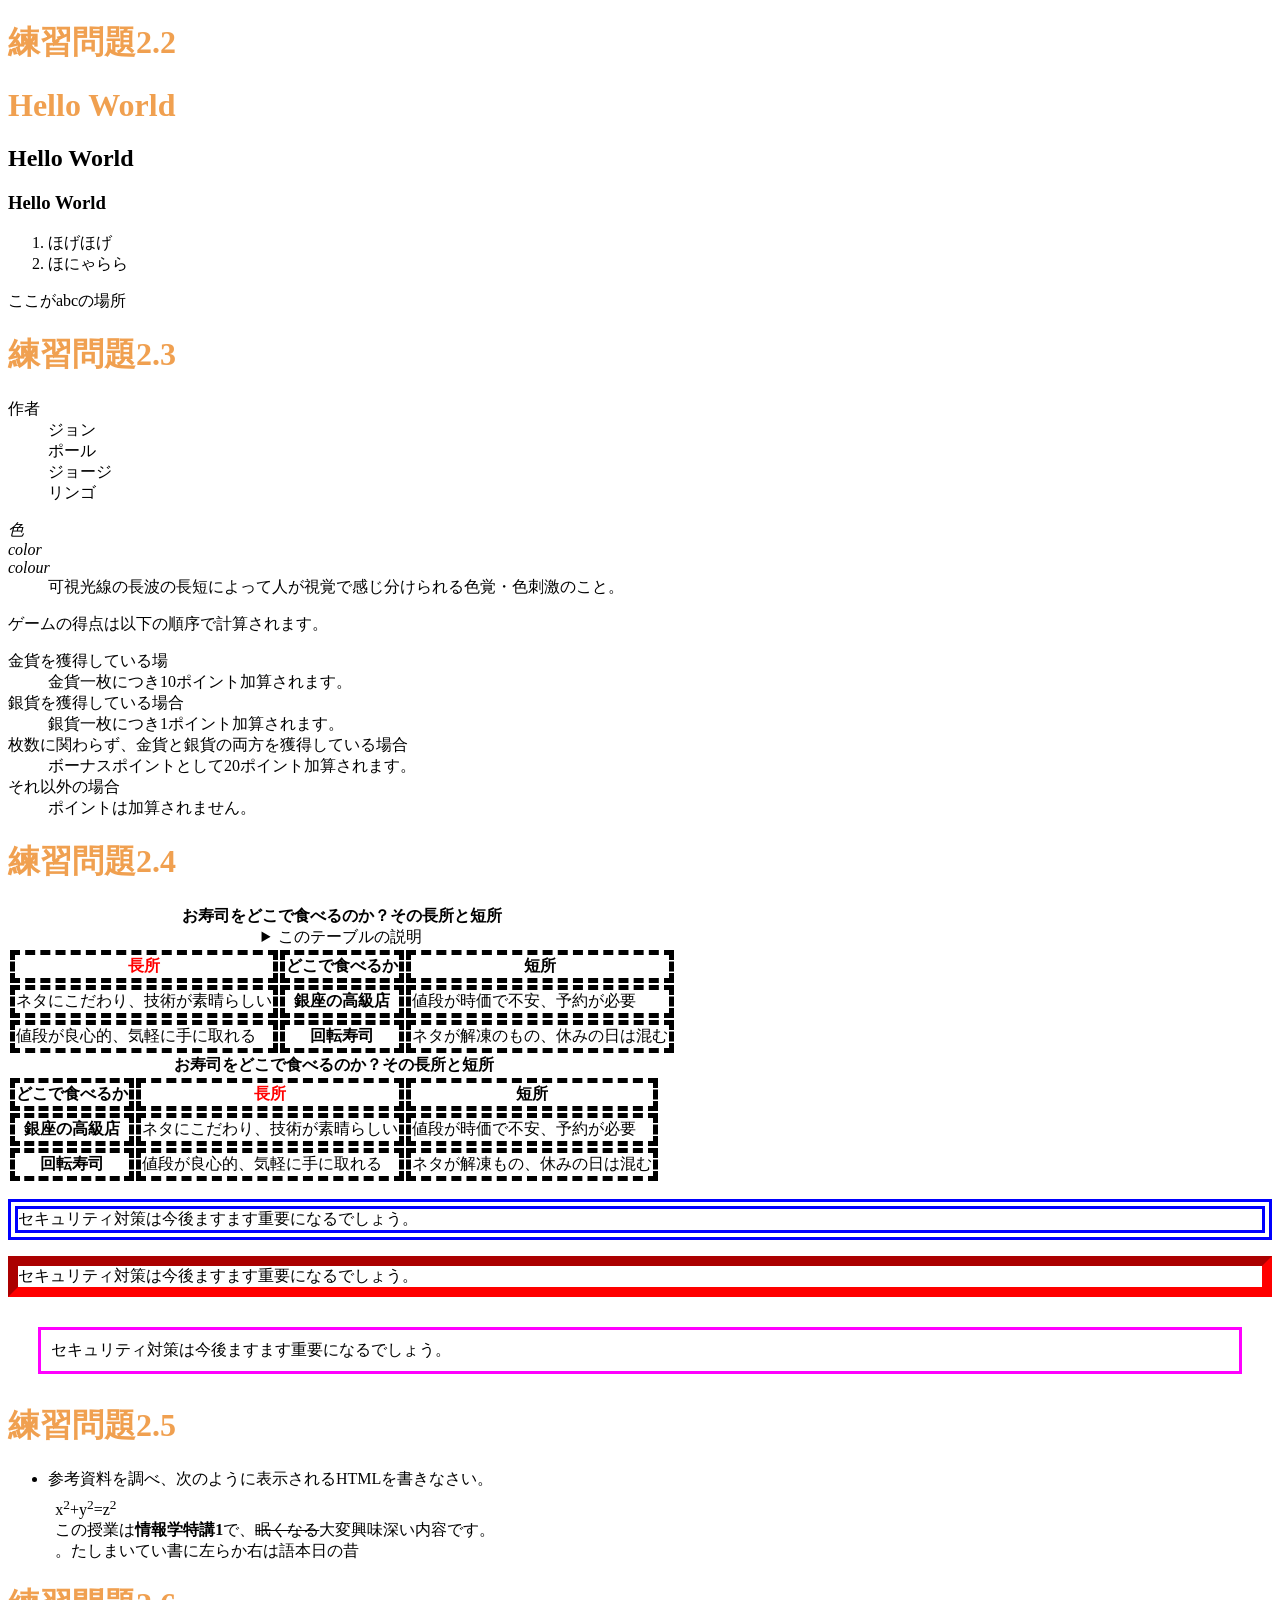
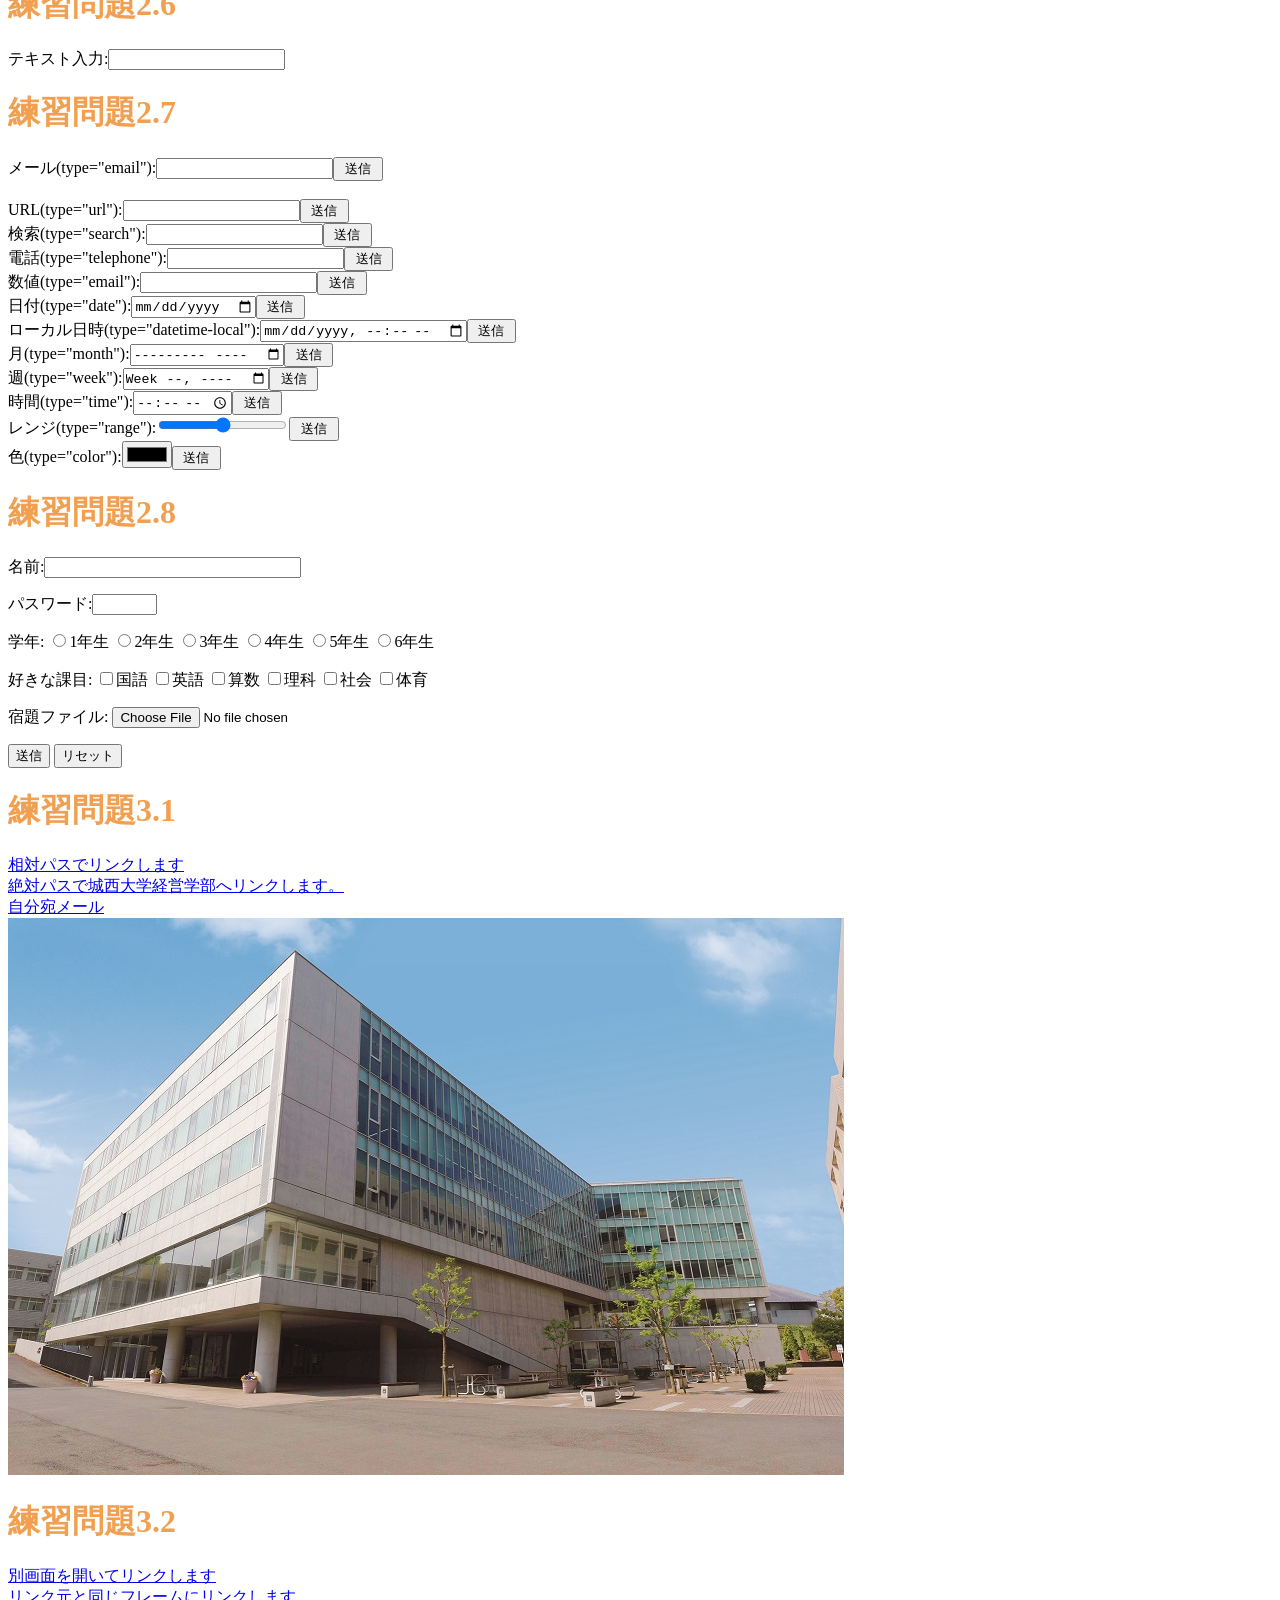
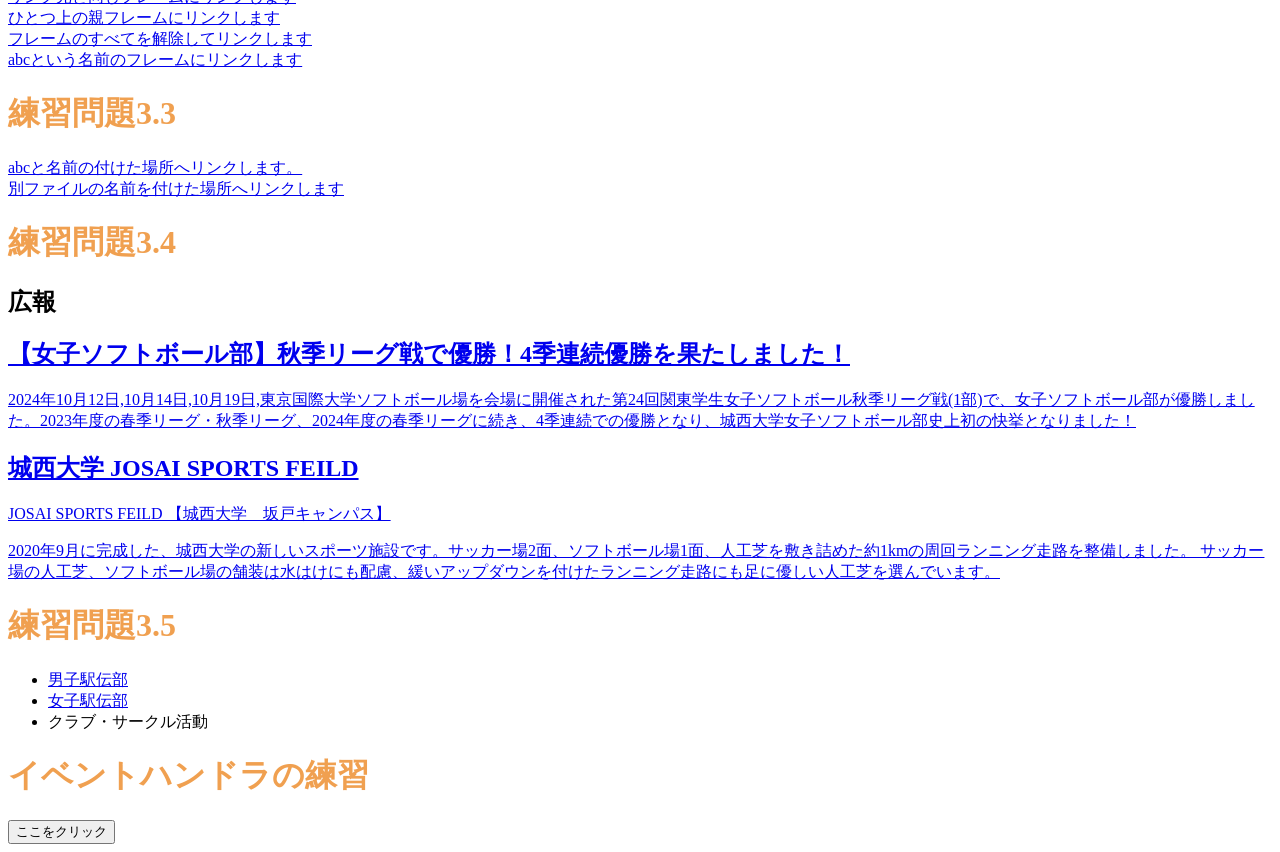
<file: index.html>
<!DOCTYPE html>
<html lang="ja">
<head>
<meta charset="UTF-8">
<title>Web開発の練習2024</title>
<link rel="stylesheet" href="mystyle.css">
<script src="myjs.js"></script> 
</head>
<body>

<!--文字の大きさの練習-->
<h1>練習問題2.2</h1>
<h1>Hello World</h1>
<h2>Hello World</h2>
<h3>Hello World</h3>
<ol>
<li>ほげほげ</li>
<li>ほにゃらら</li>
</ol>
<a id="abc">ここがabcの場所</a>
 
<h1>練習問題2.3</h1>

<dl>
<dt>作者</dt>
<dd>ジョン</dd>
<dd>ポール</dd>
<dd>ジョージ</dd>
<dd>リンゴ</dd>
</dl>
 
<dl>
<dt lang="ja"><dfn>色</dfn></dt>
<dt lang="en-US"><dfn>color</dfn></dt>
<dt lang="en-GB"><dfn>colour</dfn></dt>
<dd>可視光線の長波の長短によって人が視覚で感じ分けられる色覚・色刺激のこと。</dd>
</dl>

<p>ゲームの得点は以下の順序で計算されます。</p>
 
<dl>
<dt>金貨を獲得している場</dt>
<dd>金貨一枚につき10ポイント加算されます。
</dd>
<dt>銀貨を獲得している場合</dt>
<dd>銀貨一枚につき1ポイント加算されます。</dd>
<dt>枚数に関わらず、金貨と銀貨の両方を獲得している場合</dt>
<dd>ボーナスポイントとして20ポイント加算されます。</dd>
<dt>それ以外の場合</dt>
<dd>ポイントは加算されません。</dd>
</dl>
 
<h1>練習問題2.4</h1>
<table>
<caption>
<strong>お寿司をどこで食べるのか？その長所と短所</strong>
<details>
<summary>このテーブルの説明</summary>
<p>以下のテーブルでは、2番目のカラムに寿司店のタイプが入れられています。その左側にそのようなタイプのお店でお寿司を食べる場合の長所が、右側に短所が入れられています。</p>
</details>
</caption>
<thead>
<tr><th class="important">長所</th><th>どこで食べるか</th><th>短所</th></tr>
</thead>
<tbody>
<tr><td>ネタにこだわり、技術が素晴らしい</td><th>銀座の高級店</th><td>値段が時価で不安、予約が必要</td></tr>
<tr><td>値段が良心的、気軽に手に取れる</td><th>回転寿司</th><td>ネタが解凍のもの、休みの日は混む</td></tr>
</tbody>
</table>
<table>
<caption>
<strong>お寿司をどこで食べるのか？その長所と短所</strong>
</caption>
<thead>
<tr><th>どこで食べるか</th><th class="important">長所</th><th>短所</th></tr>
</thead>
<tbody>
<tr><th>銀座の高級店</th><td>ネタにこだわり、技術が素晴らしい</td><td>値段が時価で不安、予約が必要</td></tr>
<tr><th>回転寿司</th><td>値段が良心的、気軽に手に取れる</td><td>ネタが解凍もの、休みの日は混む</td></tr>
</tbody>
</table>
<p class="sample1">セキュリティ対策は今後ますます重要になるでしょう。</p>
<p class="sample2">セキュリティ対策は今後ますます重要になるでしょう。</p>
<p class="sample3">セキュリティ対策は今後ますます重要になるでしょう。</p>
 
<h1>練習問題2.5</h1>

<ul>
<li>参考資料を調べ、次のように表示されるHTMLを書きなさい。
<p
style="margin:1ex">x<sup>2</sup>+y<sup>2</sup>=z<sup>2</sup>
<br>
この授業は<b>情報学特講1</b>で、<s>眠くなる</s>大変興味深い内容です。<br>
<bdo dir="rtl">昔の日本語は右から左に書いていました。</bdo></p>
</li>
</ul>
 
<h1>練習問題2.6</h1>
<p>テキスト入力:<input type="text"></p>
<h1>練習問題2.7</h1>
<form action="xxx.php" method="post"><label>メール(type="email"):<input type="email"></label><input type="submit" value=" 送信 "></form>
<br>
<form action="xxx.php" method="post"><label>URL(type="url"):<input type="url"></label><input type="submit" value=" 送信 "></form>
<form action="xxx.php" method="post"><label>検索(type="search"):<input type="search"></label><input type="submit" value=" 送信 "></form>
<form action="xxx.php" method="post"><label>電話(type="telephone"):<input type="tel"></label><input type="submit" value=" 送信 "></form>
<form action="xxx.php" method="post"><label>数値(type="email"):<input type="number"></label><input type="submit" value=" 送信 "></form>
<form action="xxx.php" method="post"><label>日付(type="date"):<input type="date"></label><input type="submit" value=" 送信 "></form>
<form action="xxx.php" method="post"><label>ローカル日時(type="datetime-local"):<input type="datetime-local"></label><input type="submit" value=" 送信 "></form>
<form action="xxx.php" method="post"><label>月(type="month"):<input type="month"></label><input type="submit" value=" 送信 "></form>
<form action="xxx.php" method="post"><label>週(type="week"):<input type="week"></label><input type="submit" value=" 送信 "></form>
<form action="xxx.php" method="post"><label>時間(type="time"):<input type="time"></label><input type="submit" value=" 送信 "></form>
<form action="xxx.php" method="post"><label>レンジ(type="range"):<input type="range"></label><input type="submit" value=" 送信 "></form>
<form action="xxx.php" method="post"><label>色(type="color"):<input type="color"></label><input type="submit" value=" 送信 "></form>
 
<h1>練習問題2.8</h1>

<p>
<label>名前:<input type="text" name="name" size="30" maxlength="20"></label></p>
<p>
<label>パスワード:<input type="password" name="pass" size="6" maxlength="4">
</label>
</p>
<p>学年:
<label><input type="radio" name="gakunen" value="1">1年生</label>
<label><input type="radio" name="gakunen" value="2">2年生</label>
<label><input type="radio" name="gakunen" value="3">3年生</label>
<label><input type="radio" name="gakunen" value="4">4年生</label>
<label><input type="radio" name="gakunen" value="5">5年生</label>
<label><input type="radio" name="gakunen" value="6">6年生</label>
</p>
<p>好きな課目:
<label><input type="checkbox" name="kamoku" value="kokugo">国語</label>
<label><input type="checkbox" name="kamoku" value="eigo">英語</label>
<label><input type="checkbox" name="kamoku" value="sansu">算数</label>
<label><input type="checkbox" name="kamoku" value="rika">理科</label>
<label><input type="checkbox" name="kamoku" value="syakai">社会</label>
<label><input type="checkbox" name="kamoku" value="taiiku">体育</label>
</p>

<p>
<label>宿題ファイル:
<input type="file" name="syukudai">
</label>
</p>
<p>
<input type="submit" value="送信">
<input type="reset" value="リセット">
</p>
 
<h1>練習問題3.1</h1>
<a href="a.html">相対パスでリンクします</a><br>
<a href=https://www.josai.ac.jp/management/>絶対パスで城西大学経営学部へリンクします。</a><br>
<a href="mailto:zm24374@josai.ac.jp">自分宛メール</a><br>
<a href="https://www.josai.ac.jp/management/">
 
<img src="./image/keiei_small.jpg" alt="城西大学経営学部"></a>
 
<h1>練習問題3.2</h1>

<a href="a.html" target="_blank">別画面を開いてリンクします</a><br>
<a href="a.html" target="_self">リンク元と同じフレームにリンクします</a><br>
<a href="a.html" target="_parent">ひとつ上の親フレームにリンクします</a><br>
<a href="a.html" target="_top">フレームのすべてを解除してリンクします</a><br>
<a href="a.html" target="abc">abcという名前のフレームにリンクします</a><br>

<h1>練習問題3.3</h1>

<a href="#abc">abcと名前の付けた場所へリンクします。</a><br>
<a href="a.html#abc"> 別ファイルの名前を付けた場所へリンクします</a><br>
 <h1>練習問題3.4</h1>
<aside class="ad">
<h2>広報</h2>
<a href="https://www.josai.ac.jp/tjp/news/nid00000293/">
<section>
<h2>【女子ソフトボール部】秋季リーグ戦で優勝！4季連続優勝を果たしました！</h2>
<p>2024年10月12日,10月14日,10月19日,東京国際大学ソフトボール場を会場に開催された第24回関東学生女子ソフトボール秋季リーグ戦(1部)で、女子ソフトボール部が優勝しました。2023年度の春季リーグ・秋季リーグ、2024年度の春季リーグに続き、4季連続での優勝となり、城西大学女子ソフトボール部史上初の快挙となりました！</p>
</section></a>

<a href="https://www.josai.ac.jp/about/facility/shimokawara/">
<section>
<h2>城西大学 JOSAI SPORTS FEILD</h2>
<p> JOSAI SPORTS FEILD 【城西大学　坂戸キャンパス】</p>
<p>2020年9月に完成した、城西大学の新しいスポーツ施設です。サッカー場2面、ソフトボール場1面、人工芝を敷き詰めた約1kmの周回ランニング走路を整備しました。
 サッカー場の人工芝、ソフトボール場の舗装は水はけにも配慮、緩いアップダウンを付けたランニング走路にも足に優しい人工芝を選んでいます。</p>
</section></a>
</aside>
 

 
<h1>練習問題3.5</h1>
<nav>
<ul>
<li><a href="https://www.josai.ac.jp/tjp/club/dansiekiden/">男子駅伝部</a></li>
<li><a href="https://www.josai.ac.jp/tjp/club/josiekiden/">女子駅伝部</a></li>
<li><a>クラブ・サークル活動</a></li>
</ul> 
</nav>
 
  <h1>イベントハンドラの練習</h1>
<input type="button" value="ここをクリック" ondblclick="alert('Hello,mizuchi！');">

</body>
</html>
</file>
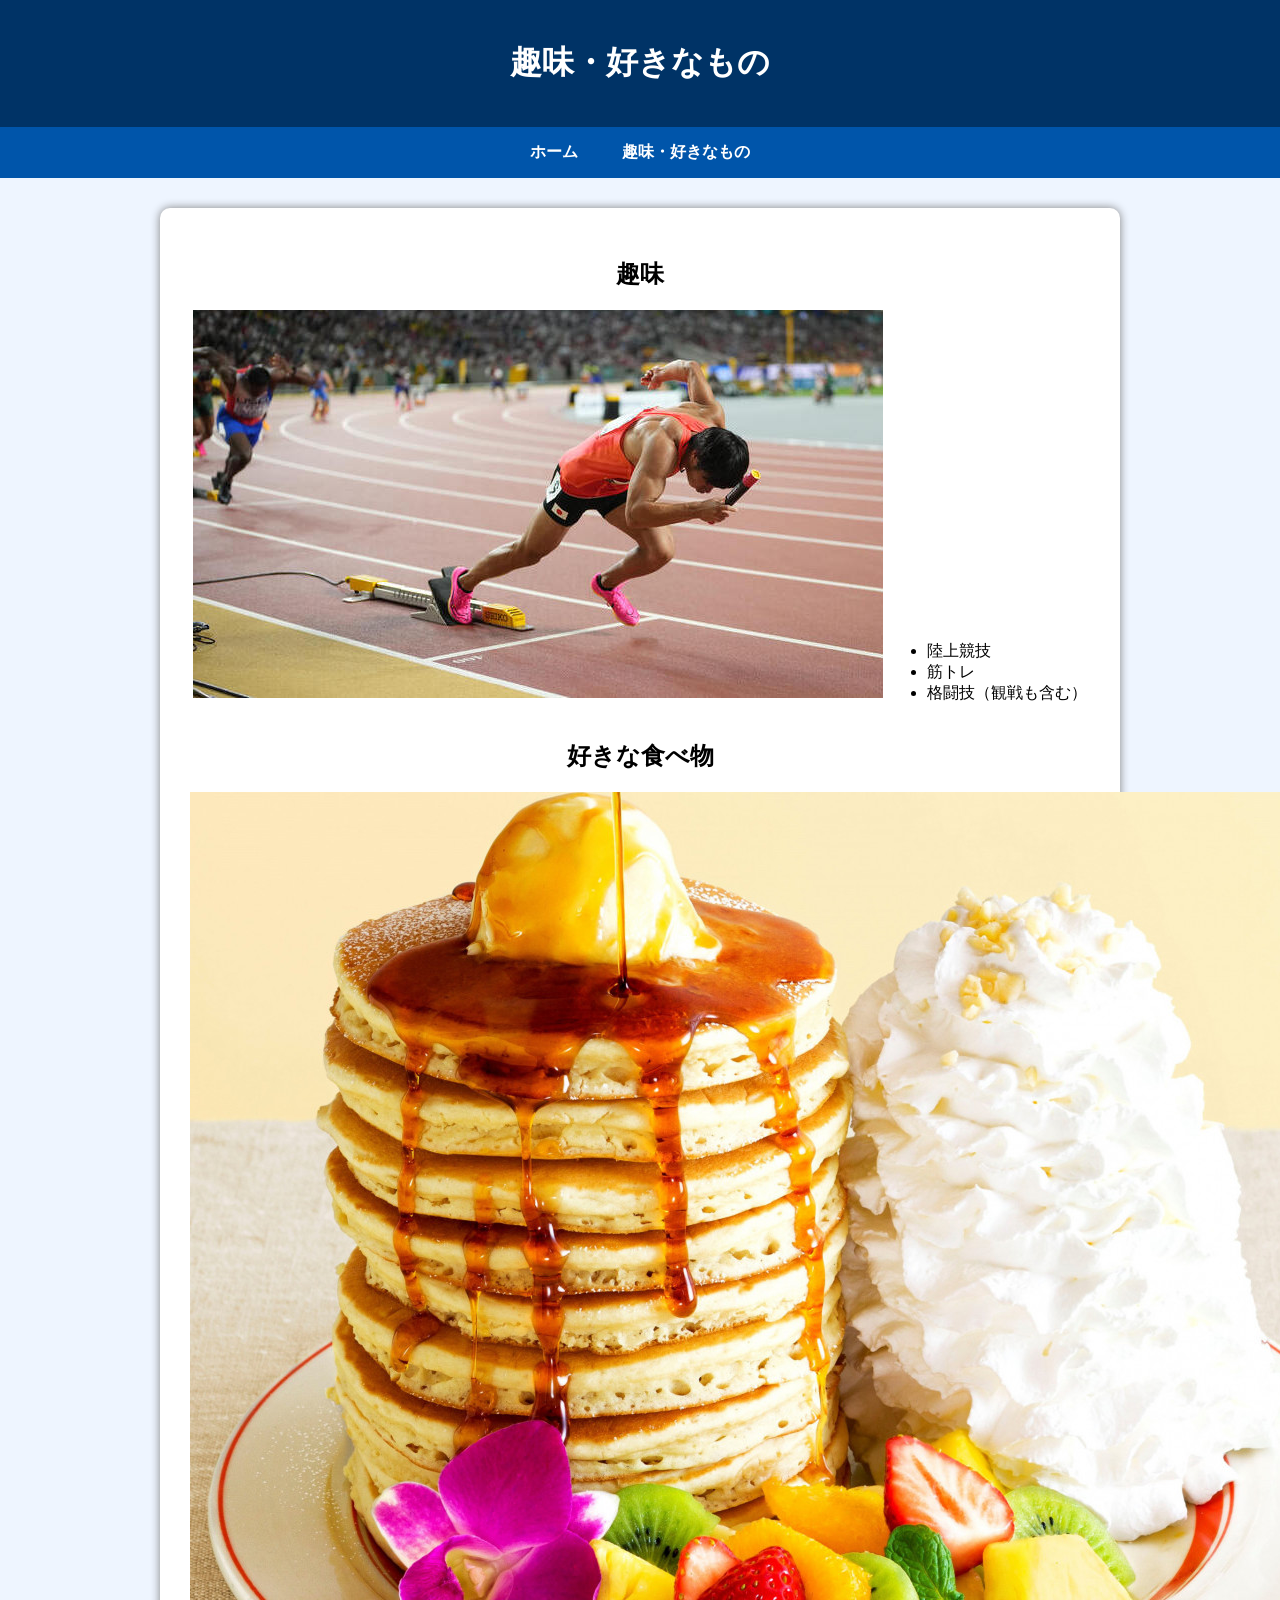
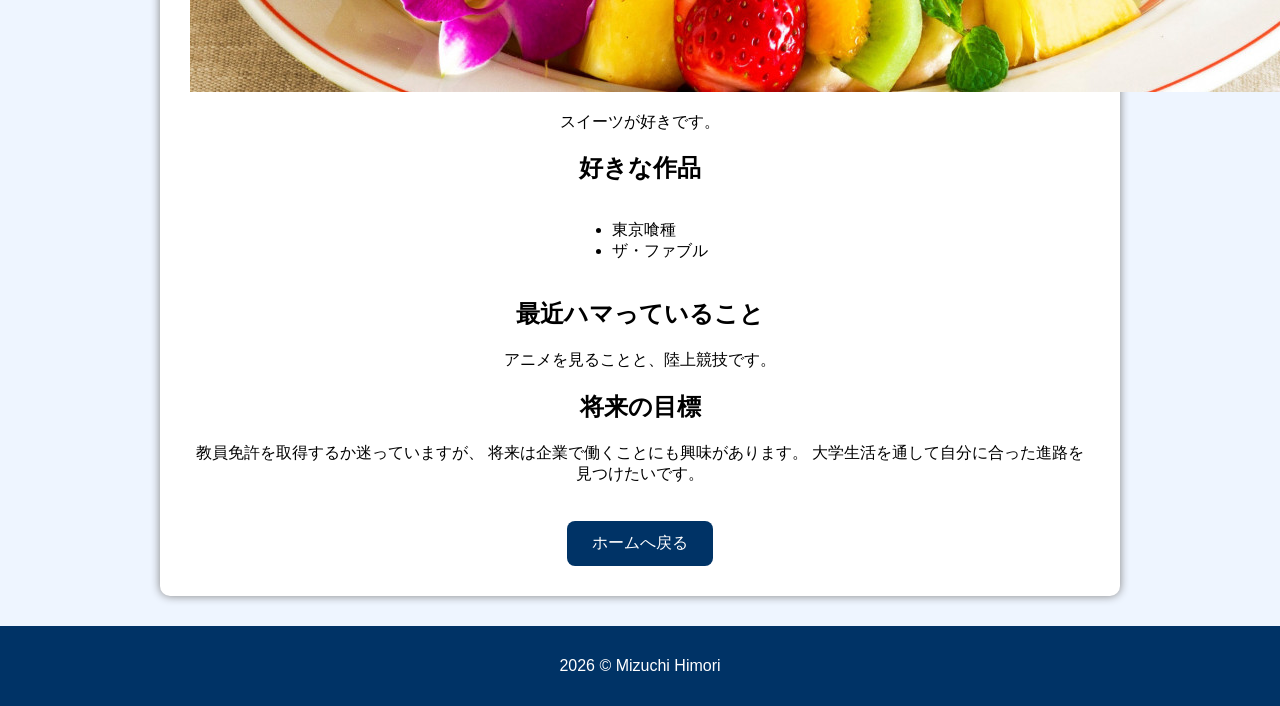
<file: hobby.html>
<!DOCTYPE html>
<html lang="ja">
<head>
    <meta charset="UTF-8">
    <meta name="viewport" content="width=device-width, initial-scale=1.0">
    <title>趣味・好きなもの</title>
    <link rel="stylesheet" href="style.css">
</head>
<body>

<header>
    <h1>趣味・好きなもの</h1>
</header>

<nav>
    <a href="home.html">ホーム</a>
    <a href="hobby.html">趣味・好きなもの</a>
</nav>

<div class="container">

    <h2>趣味</h2>

    <img src="image/陸上.jpg" alt="陸上">

    <ul>
        <li>陸上競技</li>
        <li>筋トレ</li>
        <li>格闘技（観戦も含む）</li>
    </ul>

    <h2>好きな食べ物</h2>

   <img src="image/sub1-22-scaled-e1582466659807.jpg" alt="画像">
    
    <p>スイーツが好きです。</p>

    <h2>好きな作品</h2>

    <ul>
        <li>東京喰種</li>
        <li>ザ・ファブル</li>
    </ul>

    <h2>最近ハマっていること</h2>

    <p>アニメを見ることと、陸上競技です。</p>

    <h2>将来の目標</h2>

    <p>
        教員免許を取得するか迷っていますが、
        将来は企業で働くことにも興味があります。
        大学生活を通して自分に合った進路を見つけたいです。
    </p>

    <a class="button" href="home.html">ホームへ戻る</a>

</div>

<footer>
    <p>2026 © Mizuchi Himori</p>
</footer>

</body>
</html>
</file>
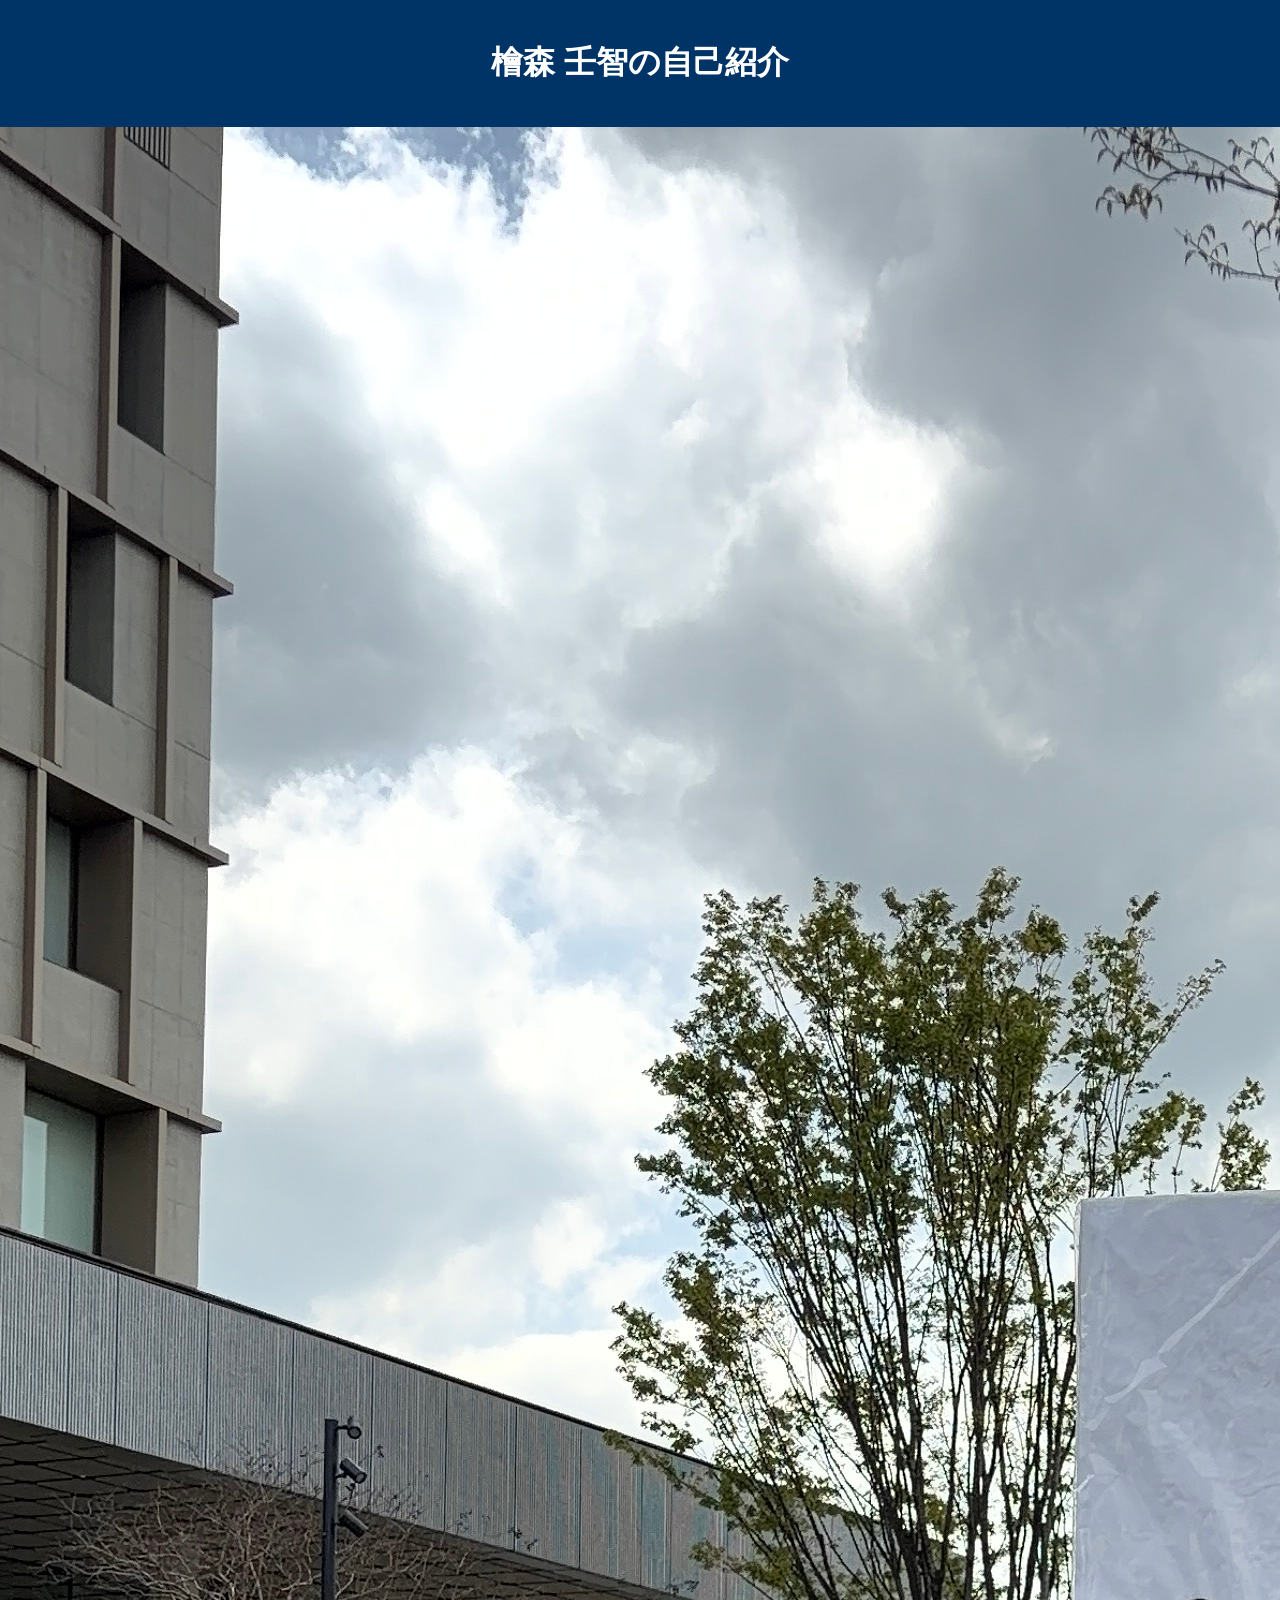
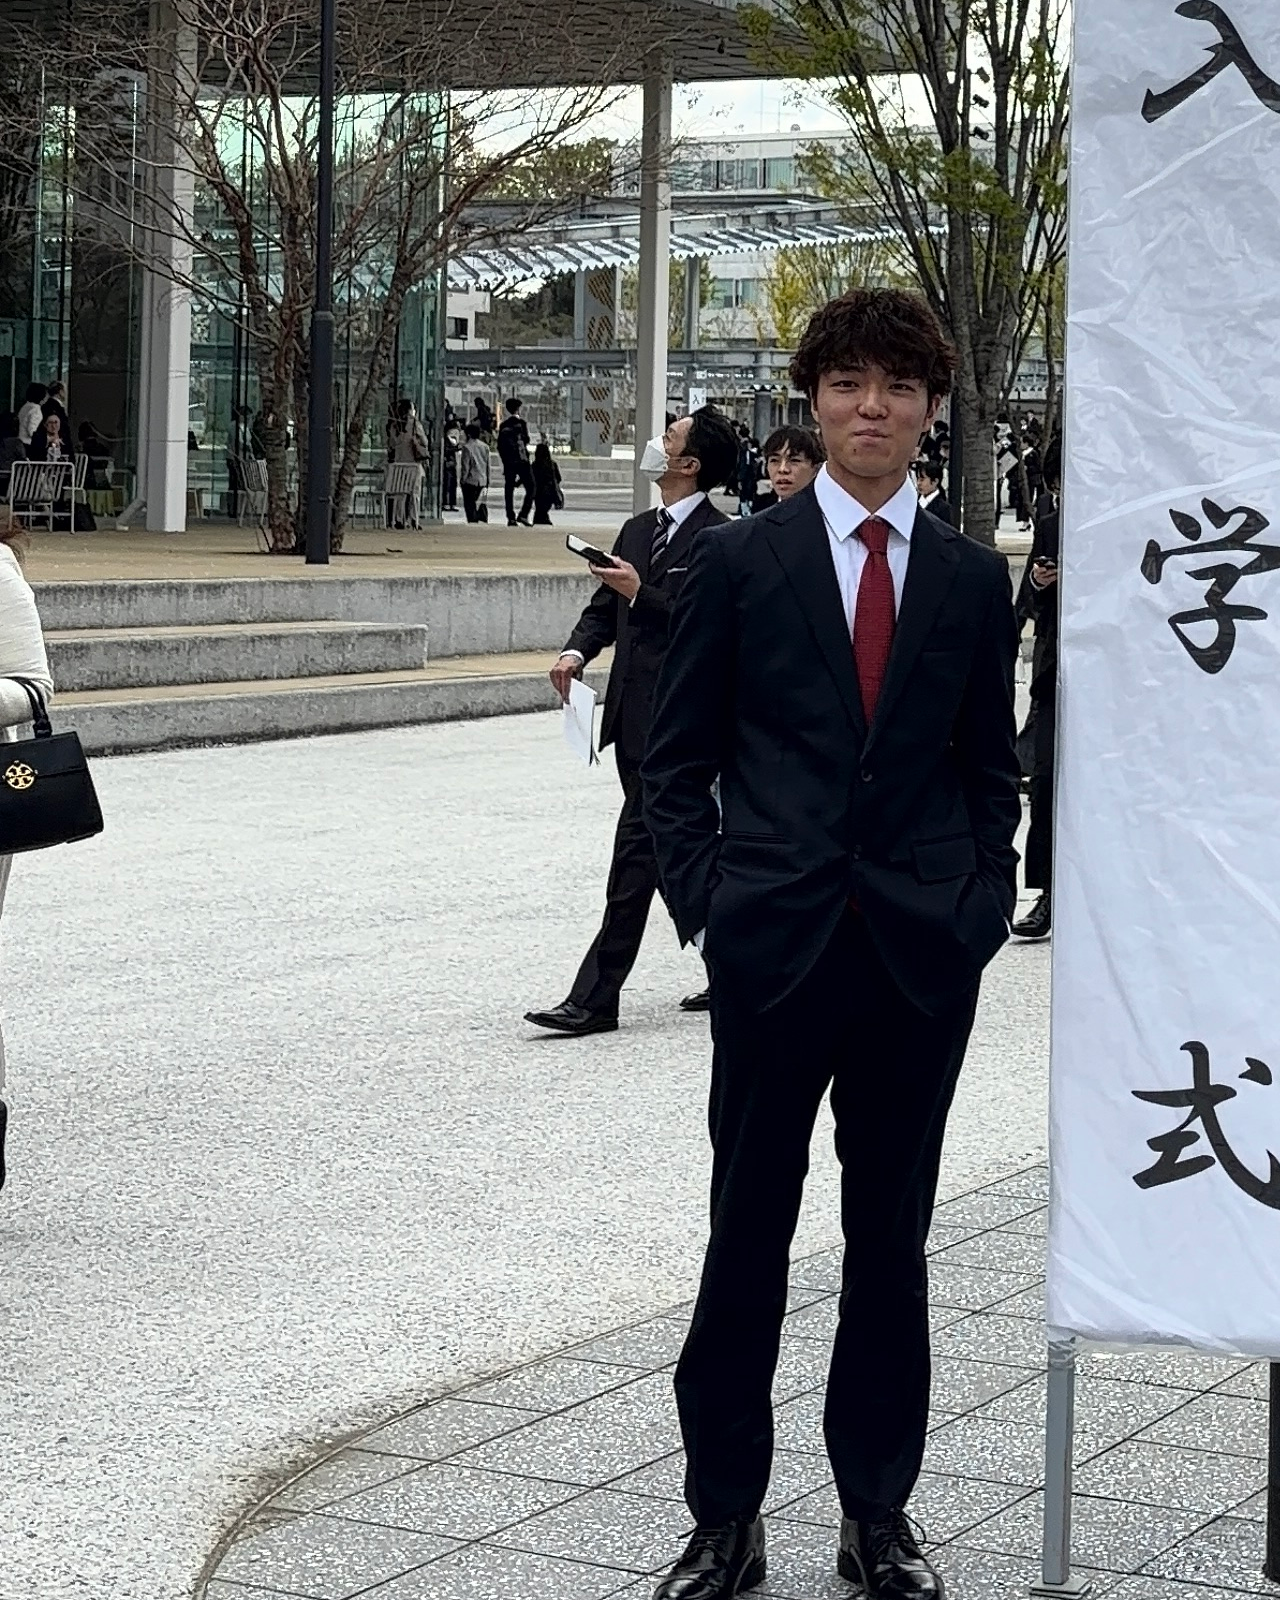
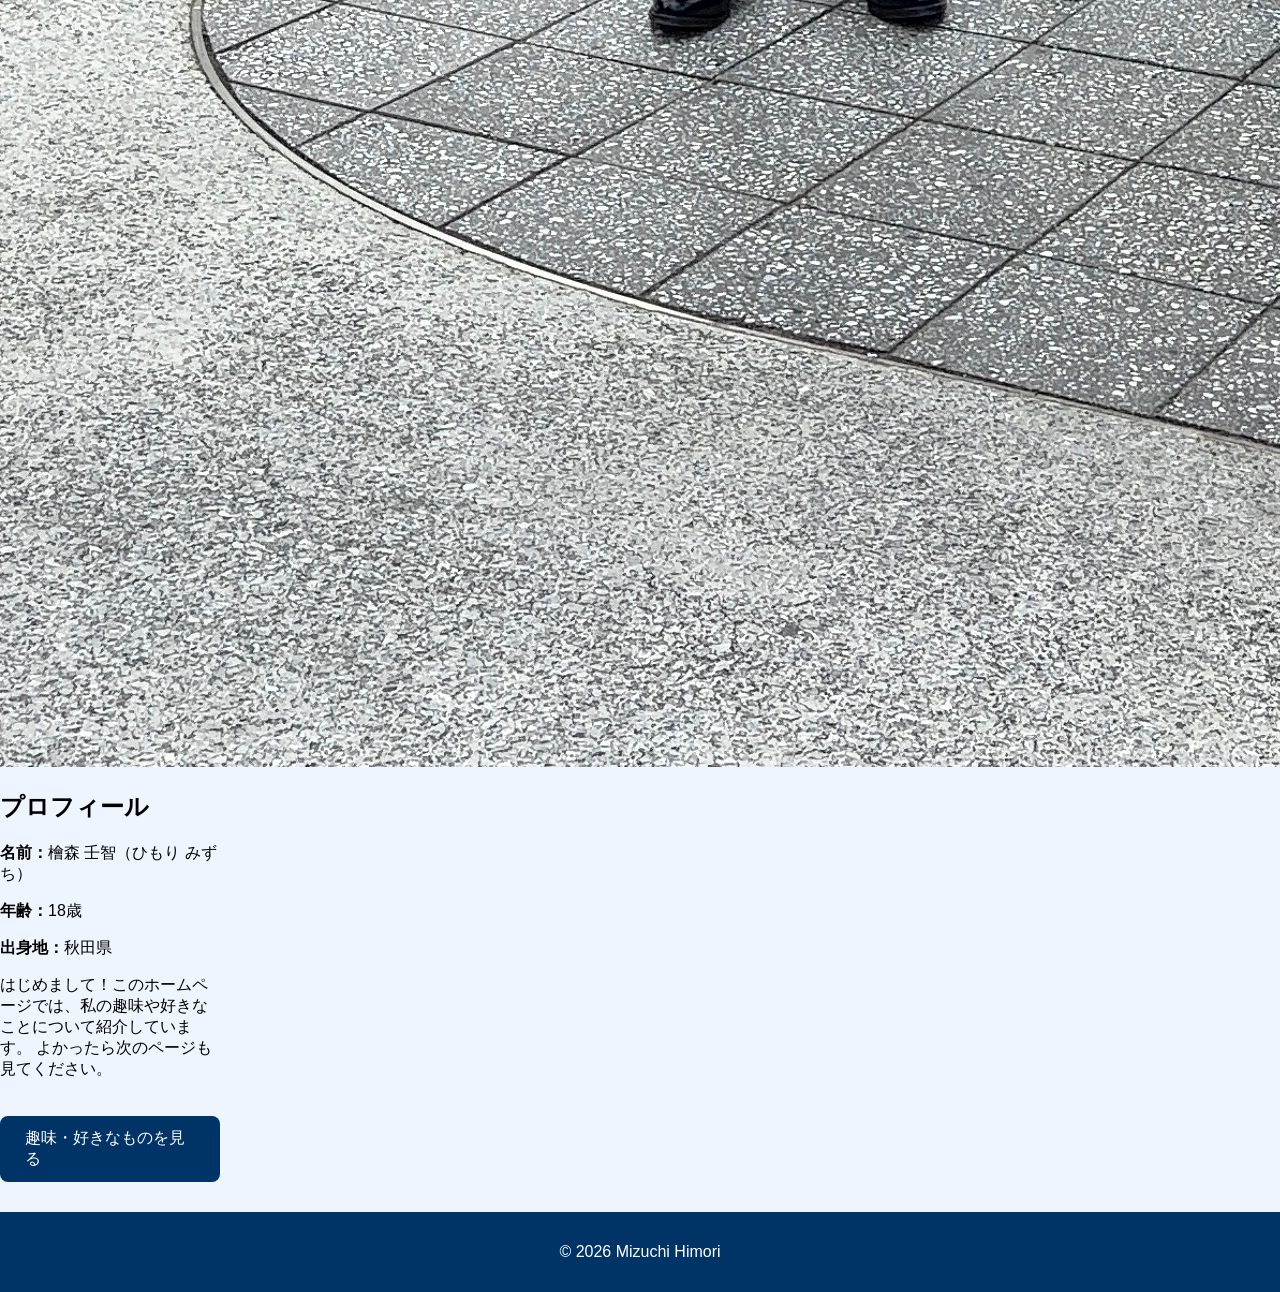
<file: home.html>
<!DOCTYPE html>
<html lang="ja">
<head>
    <meta charset="UTF-8">
    <meta name="viewport" content="width=device-width, initial-scale=1.0">
    <title>自己紹介</title>
    <link rel="stylesheet" href="style.css">
</head>
<body>

    <header>
        <h1>檜森 壬智の自己紹介</h1>
    </header>

    <main>
        <section class="profile">
           <img src="image/IMG_3864.JPG" alt="プロフィール写真">

            <h2>プロフィール</h2>

            <p><strong>名前：</strong>檜森 壬智（ひもり みずち）</p>
            <p><strong>年齢：</strong>18歳</p>
            <p><strong>出身地：</strong>秋田県</p>

            <p class="message">
                はじめまして！このホームページでは、私の趣味や好きなことについて紹介しています。
                よかったら次のページも見てください。
            </p>

            <a href="hobby.html" class="button">趣味・好きなものを見る</a>
        </section>
    </main>

    <footer>
        <p>&copy; 2026 Mizuchi Himori</p>
    </footer>

</body>
</html>
</file>
<file: mystyle.css>
/* h1 { color: green; } */
h1 { color: #F0A050; }
th,td{border:dashed thick black;}
th.important{color:red;}
p.sample1{border:double 10px #0000ff;}
p.sample2{border:inset 10px #ff0000;}
p.sample3{margin:30px 30px;padding:10px;border:medium solid#ff00ff;}
</file>
<file: style.css>
body{
    margin:0;
    font-family:Arial, sans-serif;
    background:#eef5ff;
}

header{
    background:#003366;
    color:white;
    text-align:center;
    padding:20px;
}

nav{
    background:#0055aa;
    text-align:center;
    padding:15px;
}

nav a{
    color:white;
    text-decoration:none;
    margin:20px;
    font-weight:bold;
}

nav a:hover{
    color:yellow;
}

.container{
    width:80%;
    max-width:900px;
    margin:30px auto;
    background:white;
    padding:30px;
    border-radius:10px;
    box-shadow:0 0 10px gray;
    text-align:center;
}

.profile{
    width:220px;
    border-radius:50%;
    margin-bottom:20px;
}

.photo{
    width:300px;
    border-radius:10px;
}

table{
    margin:auto;
    border-collapse:collapse;
    width:70%;
}

table,th,td{
    border:1px solid gray;
}

th{
    background:#cce5ff;
    padding:10px;
}

td{
    padding:10px;
}

ul{
    display:inline-block;
    text-align:left;
}

.button{
    display:inline-block;
    margin-top:20px;
    padding:12px 25px;
    background:#003366;
    color:white;
    text-decoration:none;
    border-radius:8px;
}

.button:hover{
    background:#0055aa;
}

footer{
    margin-top:30px;
    background:#003366;
    color:white;
    text-align:center;
    padding:15px;
}
</file>
